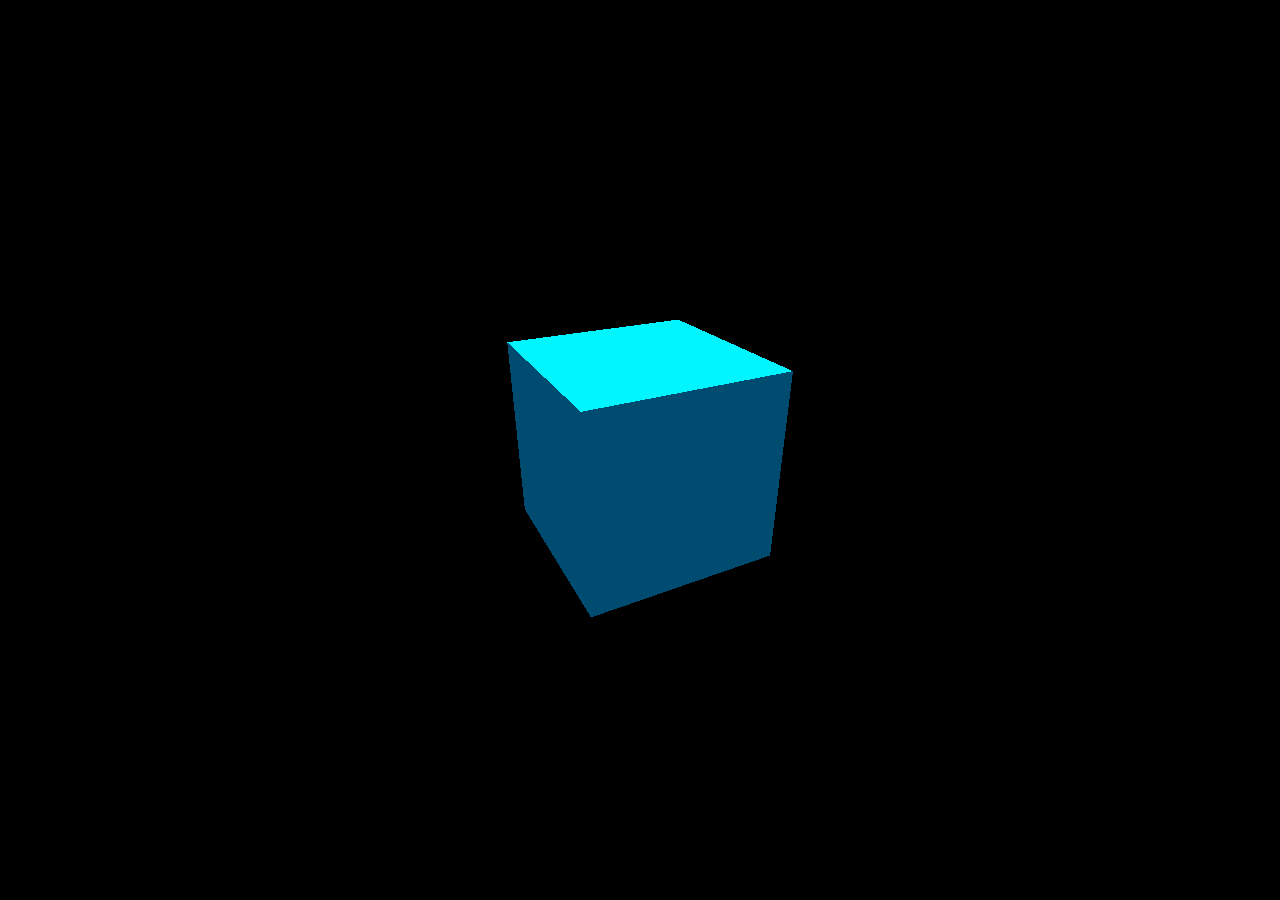
<file: three-rpg/losttreasure/v0/index.html>
<html>
	<head>
		<title>My first three.js app</title>
		<style>
			body { margin: 0; }
			canvas { width: 100%; height: 100% }
		</style>
	</head>
	<body>
		<script src="../../libs/three.min.js"></script>
        <script src="game.js"></script>
		<script>
            document.addEventListener("DOMContentLoaded", function(){
				const game = new Game();
				window.game = game;//For debugging only
			});
		</script>
	</body>
</html>
</file>
